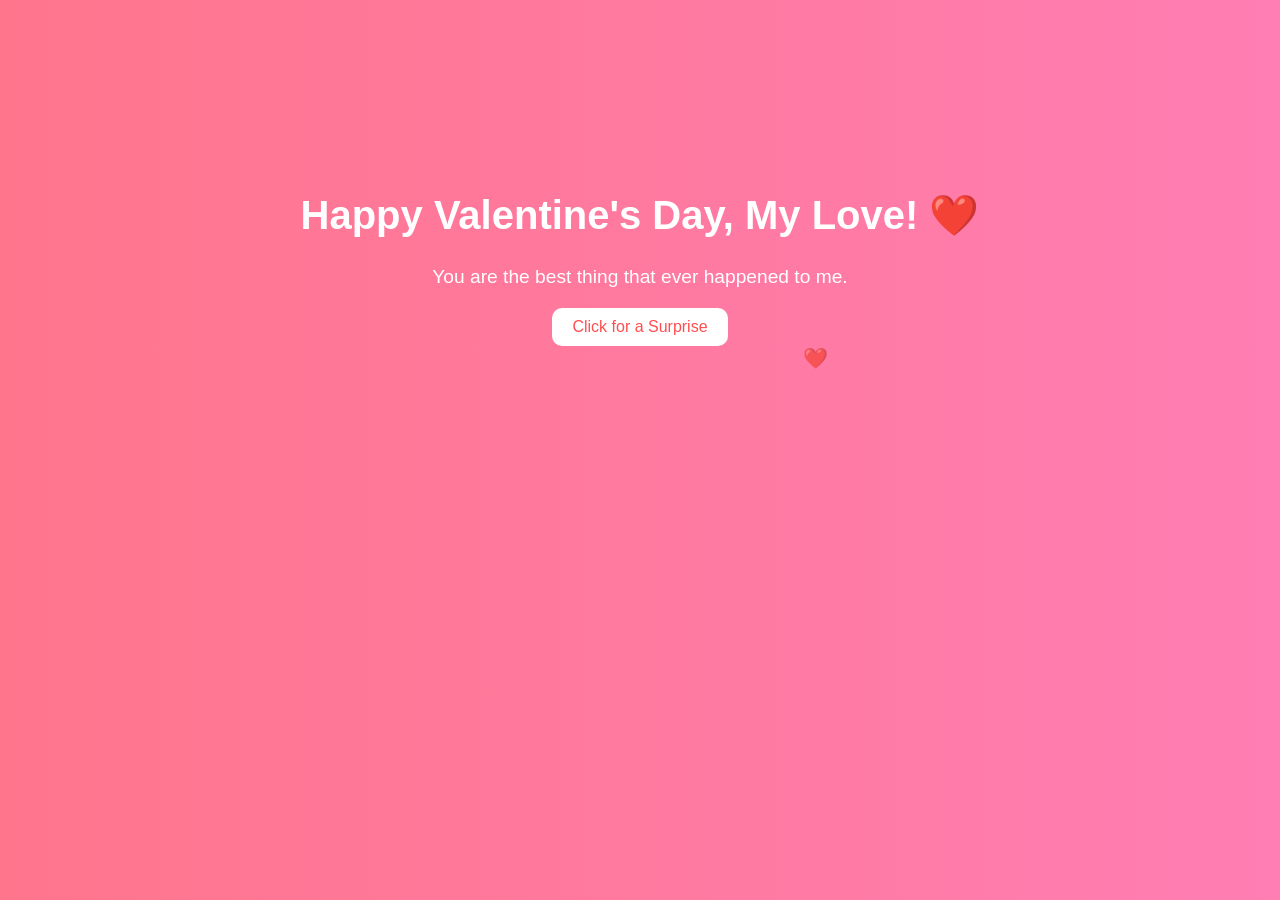
<file: index.html>
<!DOCTYPE html>
<html lang="en">
<head>
    <meta charset="UTF-8">
    <meta name="viewport" content="width=device-width, initial-scale=1.0">
    <title>Valentine's Day Surprise ❤️</title>
    <link rel="stylesheet" href="styles.css">
</head>
<body>

    <div class="container">
        <h1>Happy Valentine's Day, My Love! ❤️</h1>
        <p>You are the best thing that ever happened to me.</p>
        <button id="surpriseBtn">Click for a Surprise</button>
    </div>

    <div id="surpriseMessage" class="hidden">
        <p>You're the love of my life! 💖</p>
    </div>

    <!-- Hearts Container -->
    <div id="heartsContainer"></div>

    <script src="script.js"></script>

</body>
</html>
</file>
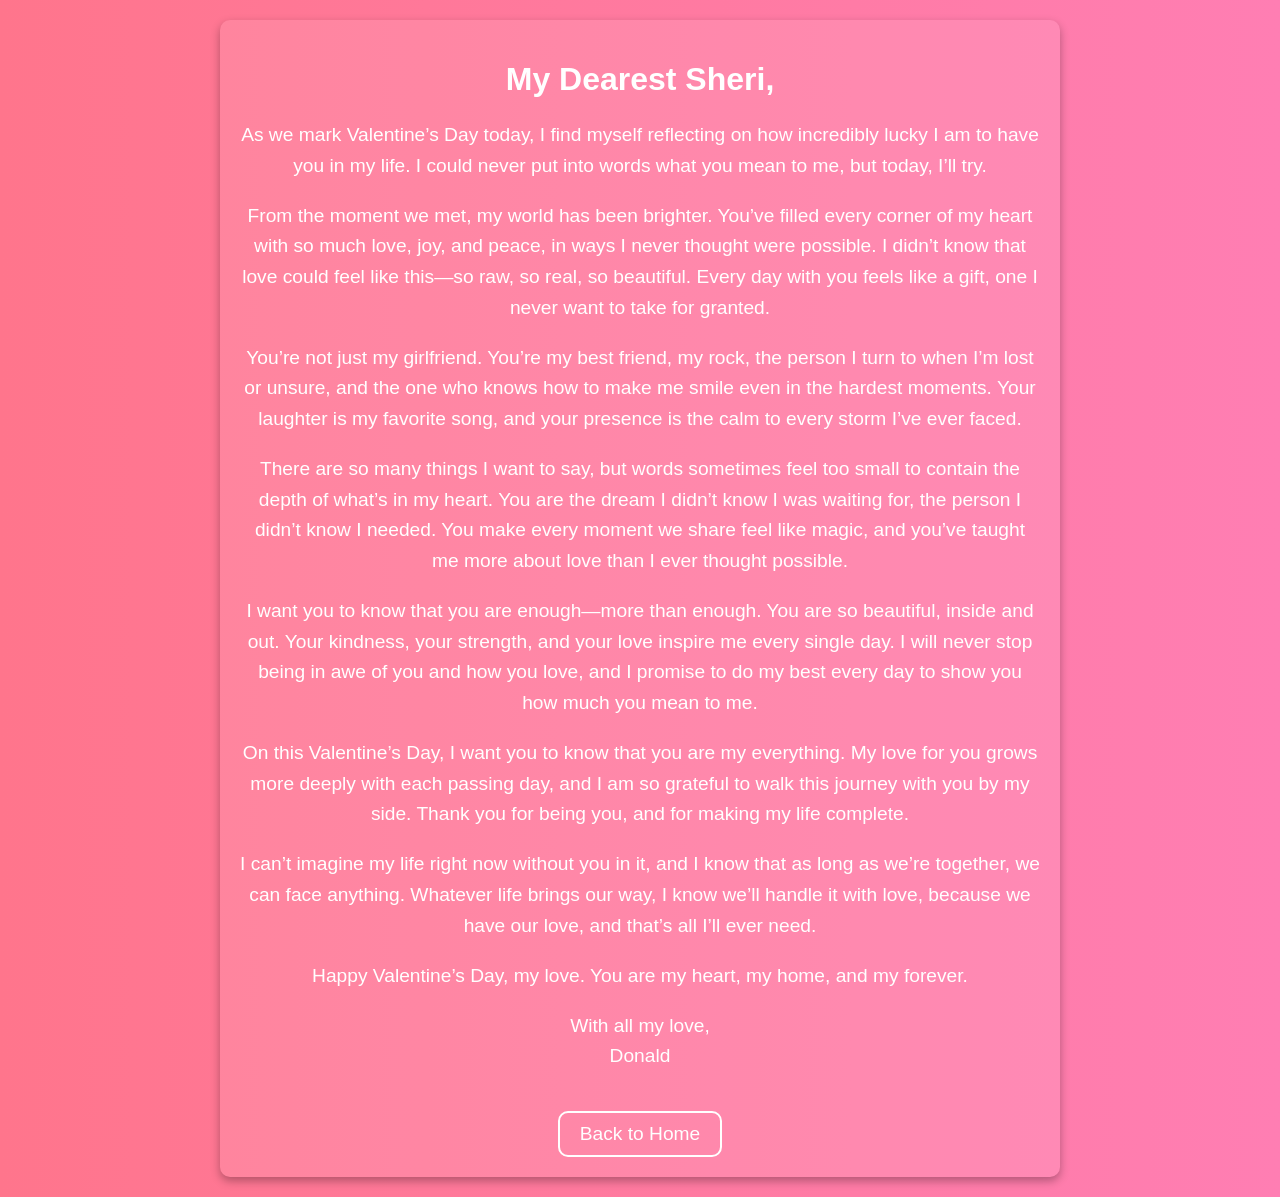
<file: letter.html>
<!DOCTYPE html>
<html lang="en">
<head>
    <meta charset="UTF-8">
    <meta name="viewport" content="width=device-width, initial-scale=1.0">
    <title>Letter to Sheri</title>
    <link rel="stylesheet" href="letter.css">
</head>
<body>
    <div class="hearts-container"></div>
    <div class="container fade-in">
        <h1>My Dearest Sheri,</h1>
        <p>As we mark Valentine’s Day today, I find myself reflecting on how incredibly lucky I am to have you in my life. I could never put into words what you mean to me, but today, I’ll try.</p>
        <p>From the moment we met, my world has been brighter. You’ve filled every corner of my heart with so much love, joy, and peace, in ways I never thought were possible. I didn’t know that love could feel like this—so raw, so real, so beautiful. Every day with you feels like a gift, one I never want to take for granted.</p>
        <p>You’re not just my girlfriend. You’re my best friend, my rock, the person I turn to when I’m lost or unsure, and the one who knows how to make me smile even in the hardest moments. Your laughter is my favorite song, and your presence is the calm to every storm I’ve ever faced.</p>
        <p>There are so many things I want to say, but words sometimes feel too small to contain the depth of what’s in my heart. You are the dream I didn’t know I was waiting for, the person I didn’t know I needed. You make every moment we share feel like magic, and you’ve taught me more about love than I ever thought possible.</p>
        <p>I want you to know that you are enough—more than enough. You are so beautiful, inside and out. Your kindness, your strength, and your love inspire me every single day. I will never stop being in awe of you and how you love, and I promise to do my best every day to show you how much you mean to me.</p>
        <p>On this Valentine’s Day, I want you to know that you are my everything. My love for you grows more deeply with each passing day, and I am so grateful to walk this journey with you by my side. Thank you for being you, and for making my life complete.</p>
        <p>I can’t imagine my life right now without you in it, and I know that as long as we’re together, we can face anything. Whatever life brings our way, I know we’ll handle it with love, because we have our love, and that’s all I’ll ever need.</p>
        <p>Happy Valentine’s Day, my love. You are my heart, my home, and my forever.</p>
        <p>With all my love,<br>Donald</p>
        <a href="index.html" class="back-home">Back to Home</a>
    </div>
    <script src="letter.js"></script>
</body>
</html>
</file>
<file: styles.css>
body {
    font-family: 'Arial', sans-serif;
    text-align: center;
    background: linear-gradient(to right, #ff758c, #ff7eb3);
    color: white;
    margin: 0;
    padding: 0;
    overflow: hidden;
    position: relative;
}

.container {
    margin-top: 15%;
    position: relative;
    z-index: 2;
}

h1 {
    font-size: 2.5rem;
    animation: fadeIn 2s ease-in-out;
}

p {
    font-size: 1.2rem;
    margin-bottom: 20px;
}

button {
    background-color: white;
    color: #ff4e50;
    border: none;
    padding: 10px 20px;
    font-size: 1rem;
    border-radius: 10px;
    cursor: pointer;
    transition: all 0.3s ease-in-out;
}

button:hover {
    background-color: #ff4e50;
    color: white;
    transform: scale(1.1);
}

#surpriseMessage {
    font-size: 1.5rem;
    color: white;
    margin-top: 20px;
    animation: fadeIn 1s ease-in-out;
}


.hidden {
    display: none;
}

/* Floating Hearts */
.heart {
    position: absolute;
    color: red;
    font-size: 20px;
    opacity: 0.7;
    animation: floatUp 5s linear infinite;
}

@keyframes floatUp {
    0% {
        transform: translateY(100vh) scale(0.5);
        opacity: 0;
    }
    50% {
        opacity: 1;
    }
    100% {
        transform: translateY(-10vh) scale(1);
        opacity: 0;
    }
}

@keyframes fadeIn {
    from {
        opacity: 0;
        transform: translateY(-10px);
    }
    to {
        opacity: 1;
        transform: translateY(0);
    }
}
</file>
<file: letter.css>
body {
    font-family: 'Arial', sans-serif;
    text-align: center;
    background: linear-gradient(to right, #ff758c, #ff7eb3);
    color: white;
    margin: 0;
    padding: 20px;
}
.container {
    max-width: 800px;
    margin: 0 auto;
    padding: 20px;
    background: rgba(255, 255, 255, 0.1);
    border-radius: 10px;
    box-shadow: 0px 4px 10px rgba(0, 0, 0, 0.3);
}
h1 {
    font-size: 2rem;
}
p {
    font-size: 1.2rem;
    line-height: 1.6;
}
.back-home {
    text-decoration: none;
    color: white;
    font-size: 1.2rem;
    border: 2px solid white;
    padding: 10px 20px;
    border-radius: 10px;
    transition: all 0.3s ease-in-out;
    display: inline-block;
    margin-top: 20px;
}
.back-home:hover {
    background-color: white;
    color: #ff4e50;
}
</file>
